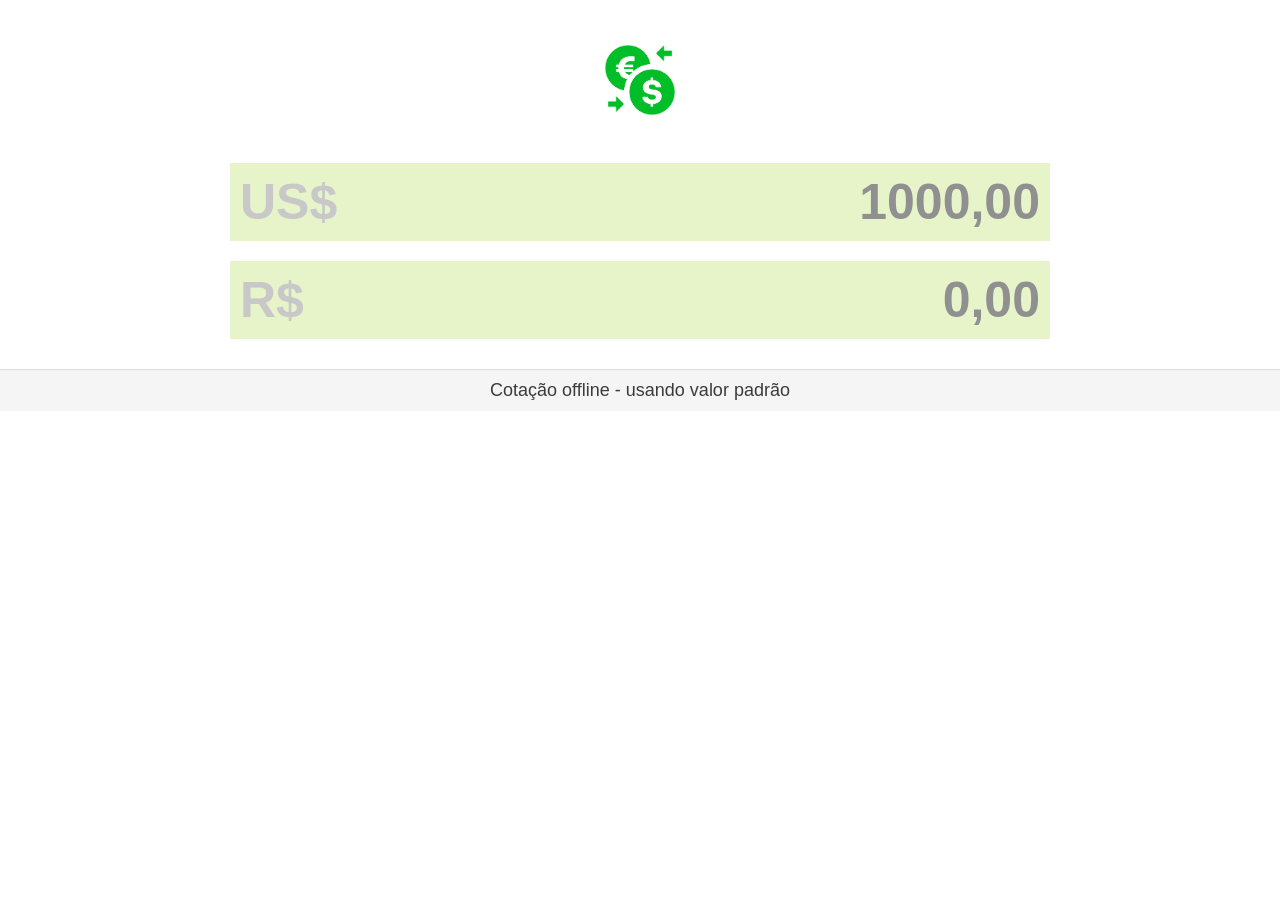
<file: Conversor_Real_Dolar/index.html>
<!DOCTYPE html>
<html lang="pt-br">

<head>
    <meta charset="UTF-8">
    <meta name="viewport" content="width=device-width, initial-scale=1.0">
    <title>Dolar para Real</title>
    <link rel="stylesheet" href="assets/style.css" />
</head>

<body>
    <header>
        <img src="assets/logo.png" alt="Conversor" />
    </header>

    <main>
        <section>
            <span class="cur">US$</span>
            <input id="usd" type="text" />
        </section>
        <section>
            <span class="cur">R$</span>
            <input id="brl" type="text" />
        </section>
    </main>

    <footer>
        <div id="cotacao-atual">Carregando cotação dólar...</div>
    </footer>

    <script src="script.js"></script>
</body>

</html>
</file>
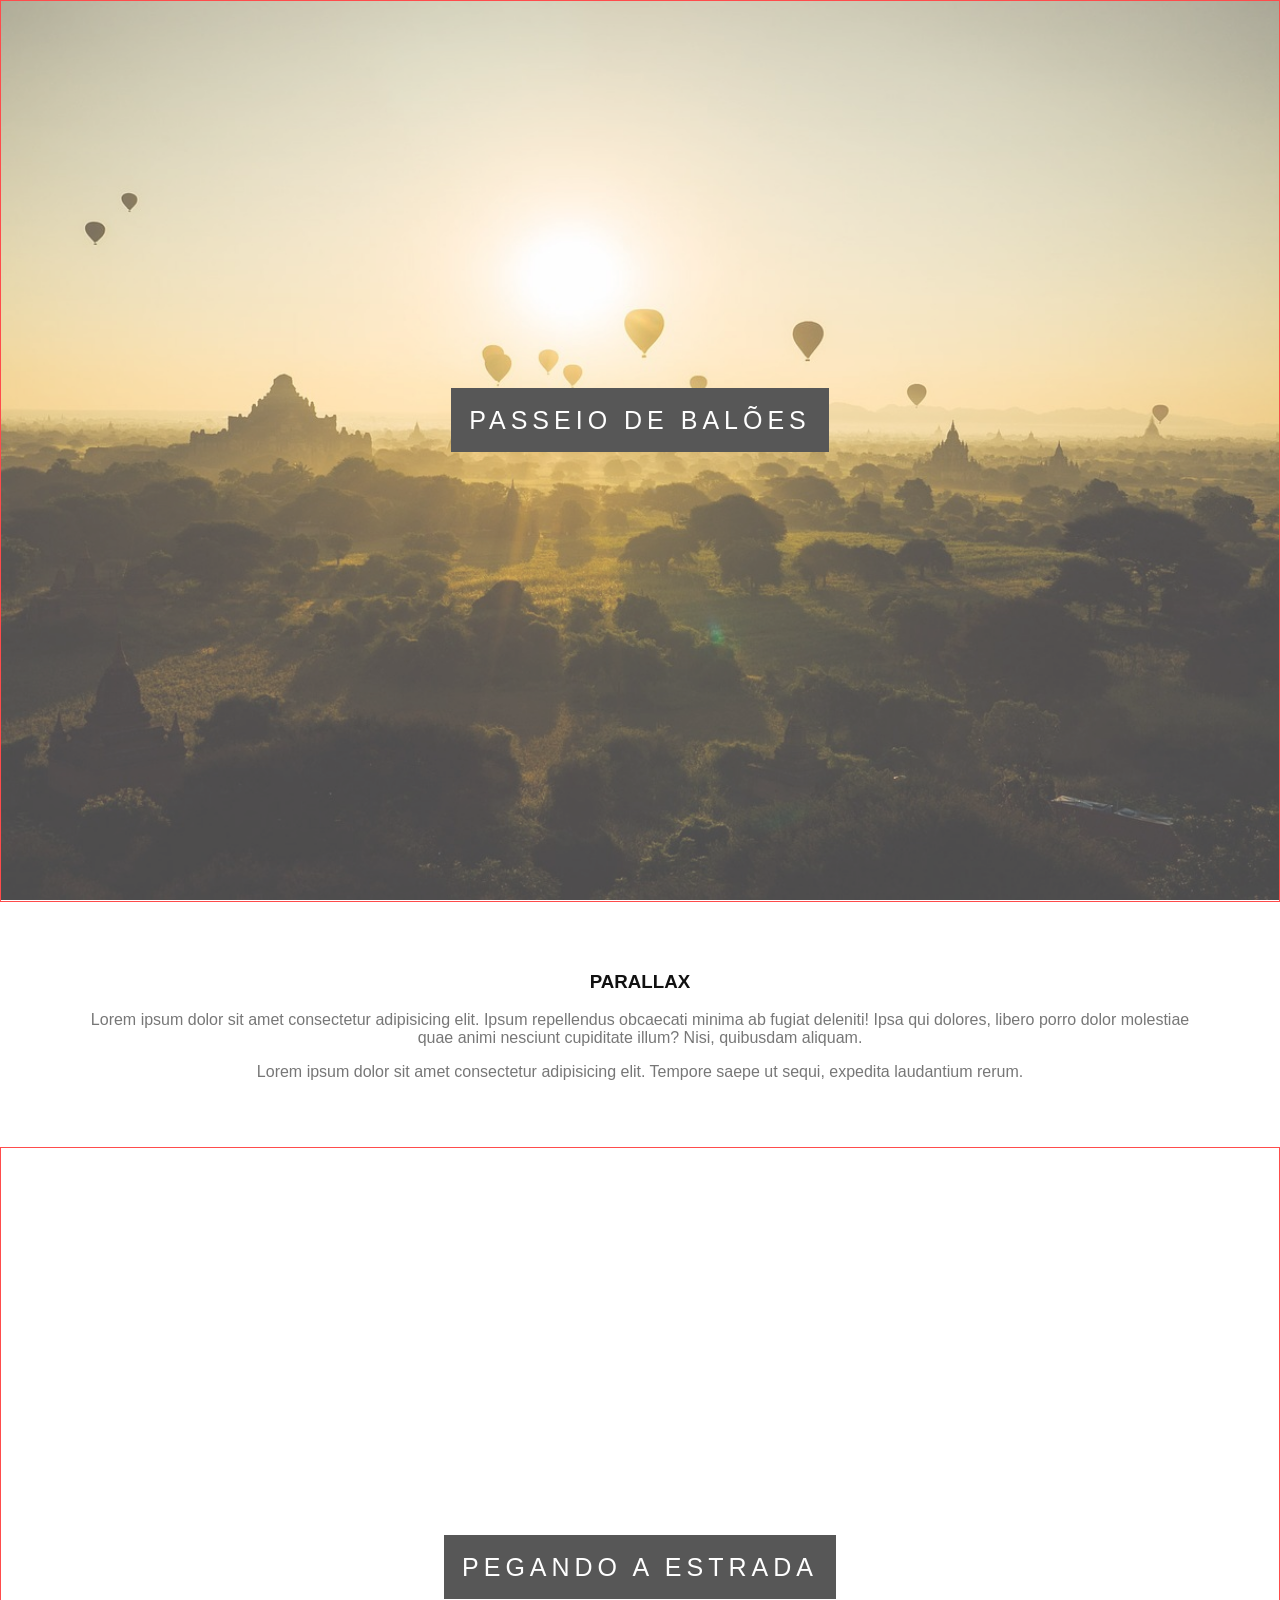
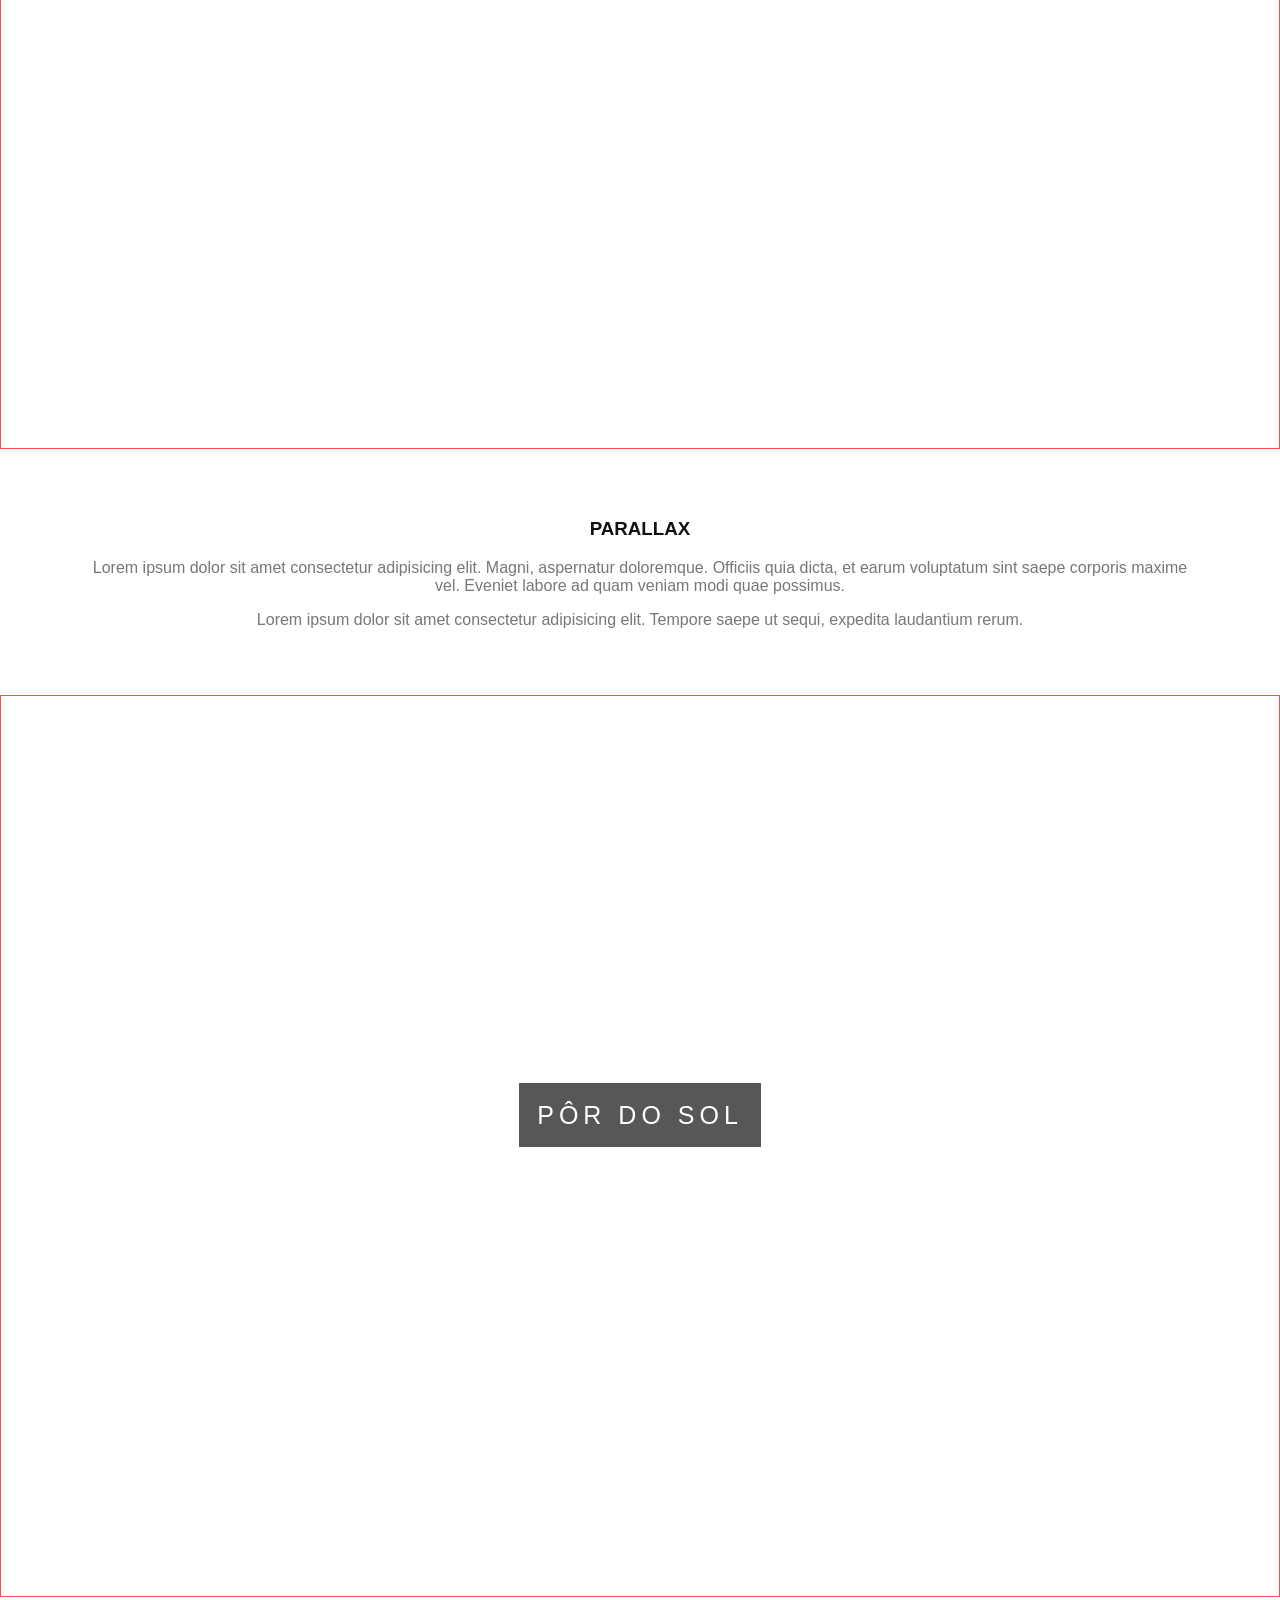
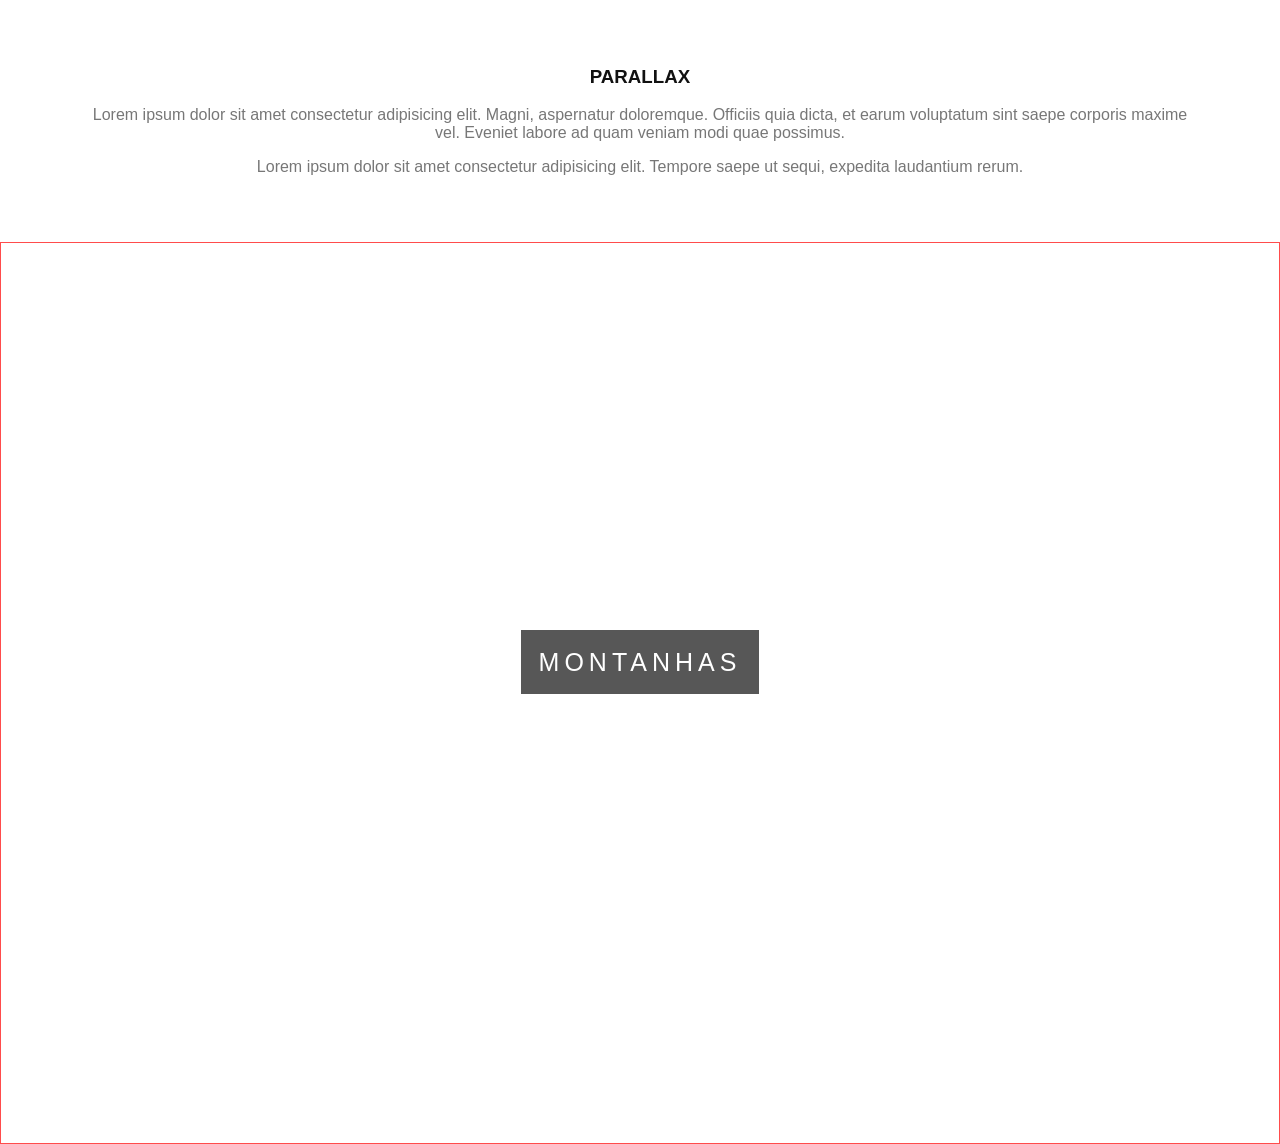
<file: Parallax/index.html>
<!DOCTYPE html>
<html lang="en">
<head>
    <meta charset="UTF-8">
    <meta name="viewport" content="width=device-width, initial-scale=1.0">
    <title>Parallax</title>
    <link rel="stylesheet" href="style.css">
</head>
<body>
    <div class="caixa1">
        <div class="conteudo-titulo">
            <span class="titulo">Passeio de balões</span>
        </div>
    </div>

    <div class="conteudo">
        <h3>Parallax</h3>
        <p>Lorem ipsum dolor sit amet consectetur adipisicing elit. Ipsum repellendus obcaecati minima ab fugiat deleniti! Ipsa qui dolores, libero porro dolor molestiae quae animi nesciunt cupiditate illum? Nisi, quibusdam aliquam.</p>
        <p>Lorem ipsum dolor sit amet consectetur adipisicing elit. Tempore saepe ut sequi, expedita laudantium rerum.</p>
    </div>

    <div class="caixa2">
        <div class="conteudo-titulo">
            <span class="titulo">Pegando a estrada</span>
        </div>
    </div>

    <div class="conteudo">
        <h3>Parallax</h3>
        <p>Lorem ipsum dolor sit amet consectetur adipisicing elit. Magni, aspernatur doloremque. Officiis quia dicta, et earum voluptatum sint saepe corporis maxime vel. Eveniet labore ad quam veniam modi quae possimus.</p>
        <p>Lorem ipsum dolor sit amet consectetur adipisicing elit. Tempore saepe ut sequi, expedita laudantium rerum.</p>
    </div>

    <div class="caixa3">
        <div class="conteudo-titulo">
            <span class="titulo">Pôr do Sol</span>
        </div>
   </div>

   <div class="conteudo">
    <h3>Parallax</h3>
    <p>Lorem ipsum dolor sit amet consectetur adipisicing elit. Magni, aspernatur doloremque. Officiis quia dicta, et earum voluptatum sint saepe corporis maxime vel. Eveniet labore ad quam veniam modi quae possimus.</p>
    <p>Lorem ipsum dolor sit amet consectetur adipisicing elit. Tempore saepe ut sequi, expedita laudantium rerum.</p>
</div>

   <div class="caixa4">
    <div class="conteudo-titulo">
        <span class="titulo">Montanhas</span>
    </div>
   </div>

</body>
</html>
</file>
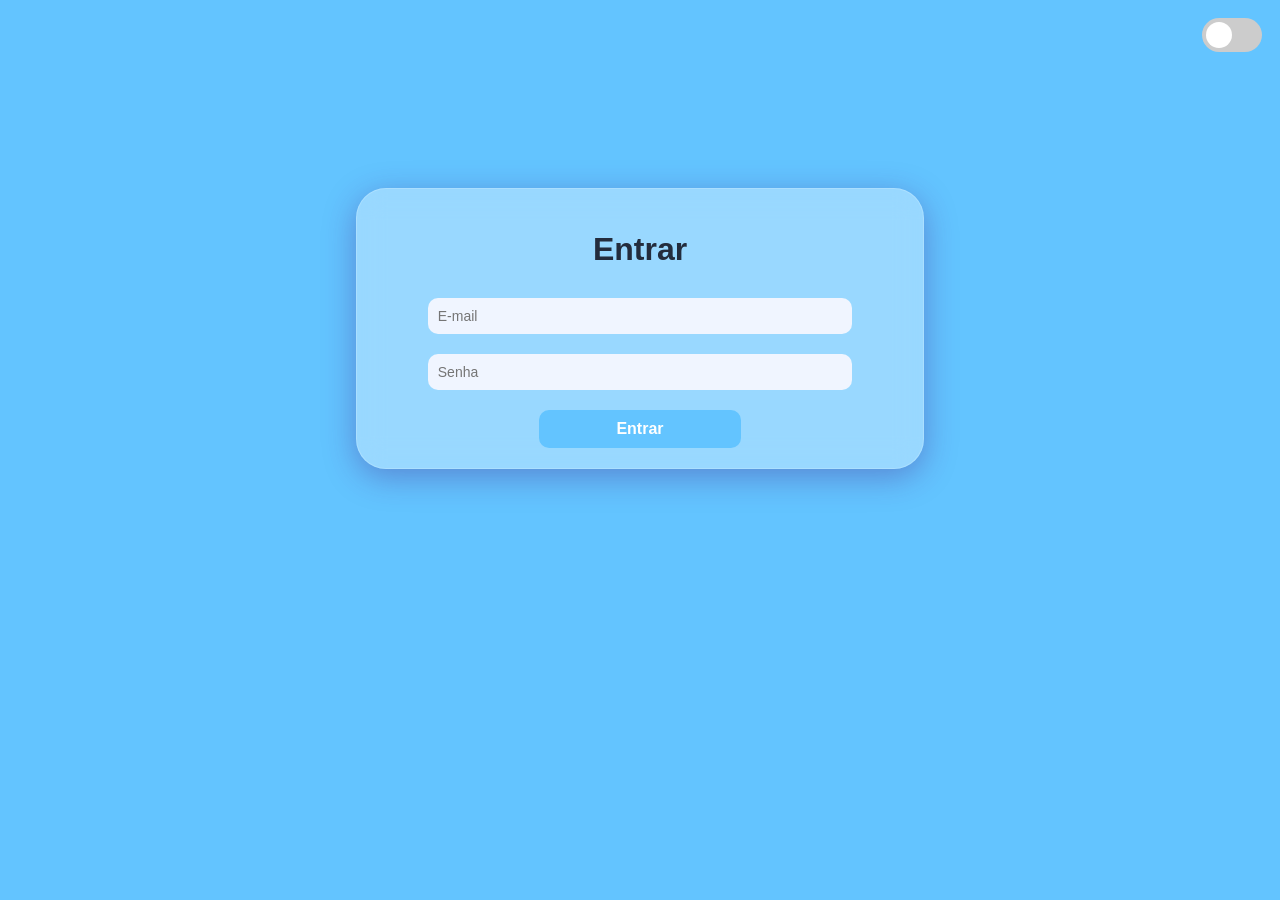
<file: Tela_Login/index.html>
<!DOCTYPE html>
<html lang="en">
<head>
    <meta charset="UTF-8">
    <meta name="viewport" content="width=device-width, initial-scale=1.0">
    <title>Document</title>
    <link rel="stylesheet" href="style.css">
</head>
<body>
    <div class="theme">
        <label class="switch">
            <input type="checkbox" onclick="switchTheme()">
            <span class="slider"></span>
        </label>
    </div>

    <div class="login-box">
        <h1>Entrar</h1>
        <form>
            <input type="text" placeholder="E-mail" name="email" required id="login-input">
            <input type="password" placeholder="Senha" name="password" required id="login-input">
            <button type="submit" id="login-button">Entrar</button>
        </form>
    </div>
</body>
<script src="script.js"></script>
</html>
</file>
<file: Conversor_Real_Dolar/assets/style.css>
:root {
    --background: #FFF;
    --primary: #333333;
    --foreground: #e7f4c9;
    --secondary: #909090;
    --secondary-light: #c8c8c8;
}

* {
    margin: 0;
    padding: 0;
    list-style: none;
}

html {
    font-size: 62.5%;
}

body {
    font-size: 1.4rem;
    font-family: Arial, Helvetica, sans-serif;
    background-color: var(--background);
    color: var(--primary);
}

header {
    text-align: center;
    margin: 4rem 2rem;
}

header img {
    width: auto;
    height: 8rem;
}

main {
    margin: 3rem;
}

main section {
    display: flex;
    font-weight: bold;
    background-color: var(--foreground);
    margin: 2rem auto;
    padding: 1rem;
    max-width: 80rem;
}

main section span {
    display: block;
    margin-right: 1rem;
    color: var(--secondary-light);
    font-size: 5rem;
}

main section input {
    flex: 1;
    min-width: 0;
    background: transparent;
    color: var(--secondary);
    font-size: 5rem;
    font-weight: bold;
    border: 0;
    outline: none;
    text-align: right;
}

footer {
    text-align: center;
    font-size: 1.4rem;
    color: var(--secondary);
}

#cotacao-atual {
    text-align: center;
    padding: 10px;
    background-color: #f5f5f5;
    border-top: 1px solid #ddd;
    font-size: 18px;
    color: #3b3b3b;
}
</file>
<file: Parallax/style.css>
html, body{
    padding: 0;
    margin: 0;
    font: 16px "Lato", sans-serif;
    color: #777;
    height: 100%;
}

.conteudo{
    color: #777;
    background-color: white;
    text-align: justify;
    padding: 50px 80px;
}

h3{
    text-transform: uppercase;
    color: #111;
    text-align: center;
}

p{
    text-align: center;
}

.caixa1, .caixa2, .caixa3, .caixa4{
    border: 1px, solid, red;
    height: 100%;
    opacity: 0.7;
    background-repeat: no-repeat;
    background-size: cover;
    background-position: center;
    background-attachment: fixed;
    position: relative;
}

.caixa1{
    background-image: url(imagens/imagem1.jpg);
}

.caixa2{
    background-image: url(imagens/imagem2.jpg);
}

.caixa3{
    background-image: url(imagens/imagem3.jpg);
}

.caixa4{
    background-image: url(imagens/imagem4.jpg);
}

.conteudo-titulo{
    position: absolute;
    left: 0%;
    top: 45%;
    width: 100%;
    text-align: center;
    text-transform: uppercase;
    
}

.conteudo-titulo span.titulo{
    color: #fff;
    background-color: #111;
    padding: 18px;
    font-size: 25px;
    letter-spacing: 5px;

}
</file>
<file: Tela_Login/style.css>
body{
    font-family: 'poppins', sans-serif;
    background-color: #63c4ff;
    transition: 0.5s;
}

body.dark-mode{
    background-color: #121212;
}

.login-box{
    background: rgba(255, 255, 255, 0.35);
    box-shadow: 0 8px 32px 0 rgba(70, 30, 135, 0.37);
    backdrop-filter: blur(13.5px);
    -webkit-backdrop-filter: blur(13.5px);
    border-radius: 30px;
    border: 1px solid rgba(255, 255, 255, 0.18);
    width: 25%;
    margin: auto;
    margin-top: 10%;
    padding: 20px 30px;
    transition: 0.5s;
}

@media only screen and (max-width: 768px) {
    .login-box{
        width: 75%;
    }
}

@media only screen and (max-width: 1366px) {
    .login-box{
        width: 40%;
    }
}

.login-box h1{
    text-align: center;
    color: #232c3d;
    transition: 0.5s;
}
.login-box h1.dark-mode{
    color: #fff;
}

.theme {
    display: flex;
    justify-content: flex-end;
    padding: 10px;
}

form{
    display: flex;
    flex-wrap: wrap;
    justify-content: center;
    margin-top: 30px;
}

input{
    width: 80%;
    margin-bottom: 20px;
    border: none;
    background-color: #f0f5ff;
    border-radius: 10px;
    padding: 10px;
    font-size: 14px;
    transition: 0.5s;
}

input.dark-mode{
    background-color: #121212;
    color: #fff;
}

input:focus{
    outline: none;
}

form button{
    width: 40%;
    border: none;
    background-color: #63c4ff;
    padding: 10px;
    border-radius: 10px;
    font-size: 16px;
    font-weight: bold;
    color: white;
    transition: 0.5s;
}

form button.dark-mode{
    background-color: #794bc4
}

form button:hover{
    cursor: pointer;
    background-color: #43a0da;
}

form button.dark-mode:hover{
    background-color: #875ad1;
}

form button:focus{
    outline: none;
}

.switch{
    position: relative;
    display: inline-block;
    width: 60px;
    height: 34px;
    margin-left: 48%;
}

.switch input{
    opacity: 0;
    width: 0;
    height: 0;
}

.slider{
    position: absolute;
    cursor: pointer;
    top: 0;
    left: 0;
    right: 0;
    bottom: 0;
    background-color: #ccc;
    transition: 0.5s;
    border-radius: 34px;
}

.slider::before{
    position: absolute;
    content: "";
    height: 26px;
    width: 26px;
    left: 4px;
    bottom: 4px;
    background-color: white;
    transition: 0.5s;
    border-radius: 50%;
}

.switch input:checked + .slider{
    background-color: #794bc4;
}

.switch input:checked + .slider:before{
    transform: translateX(26px);
}
</file>
